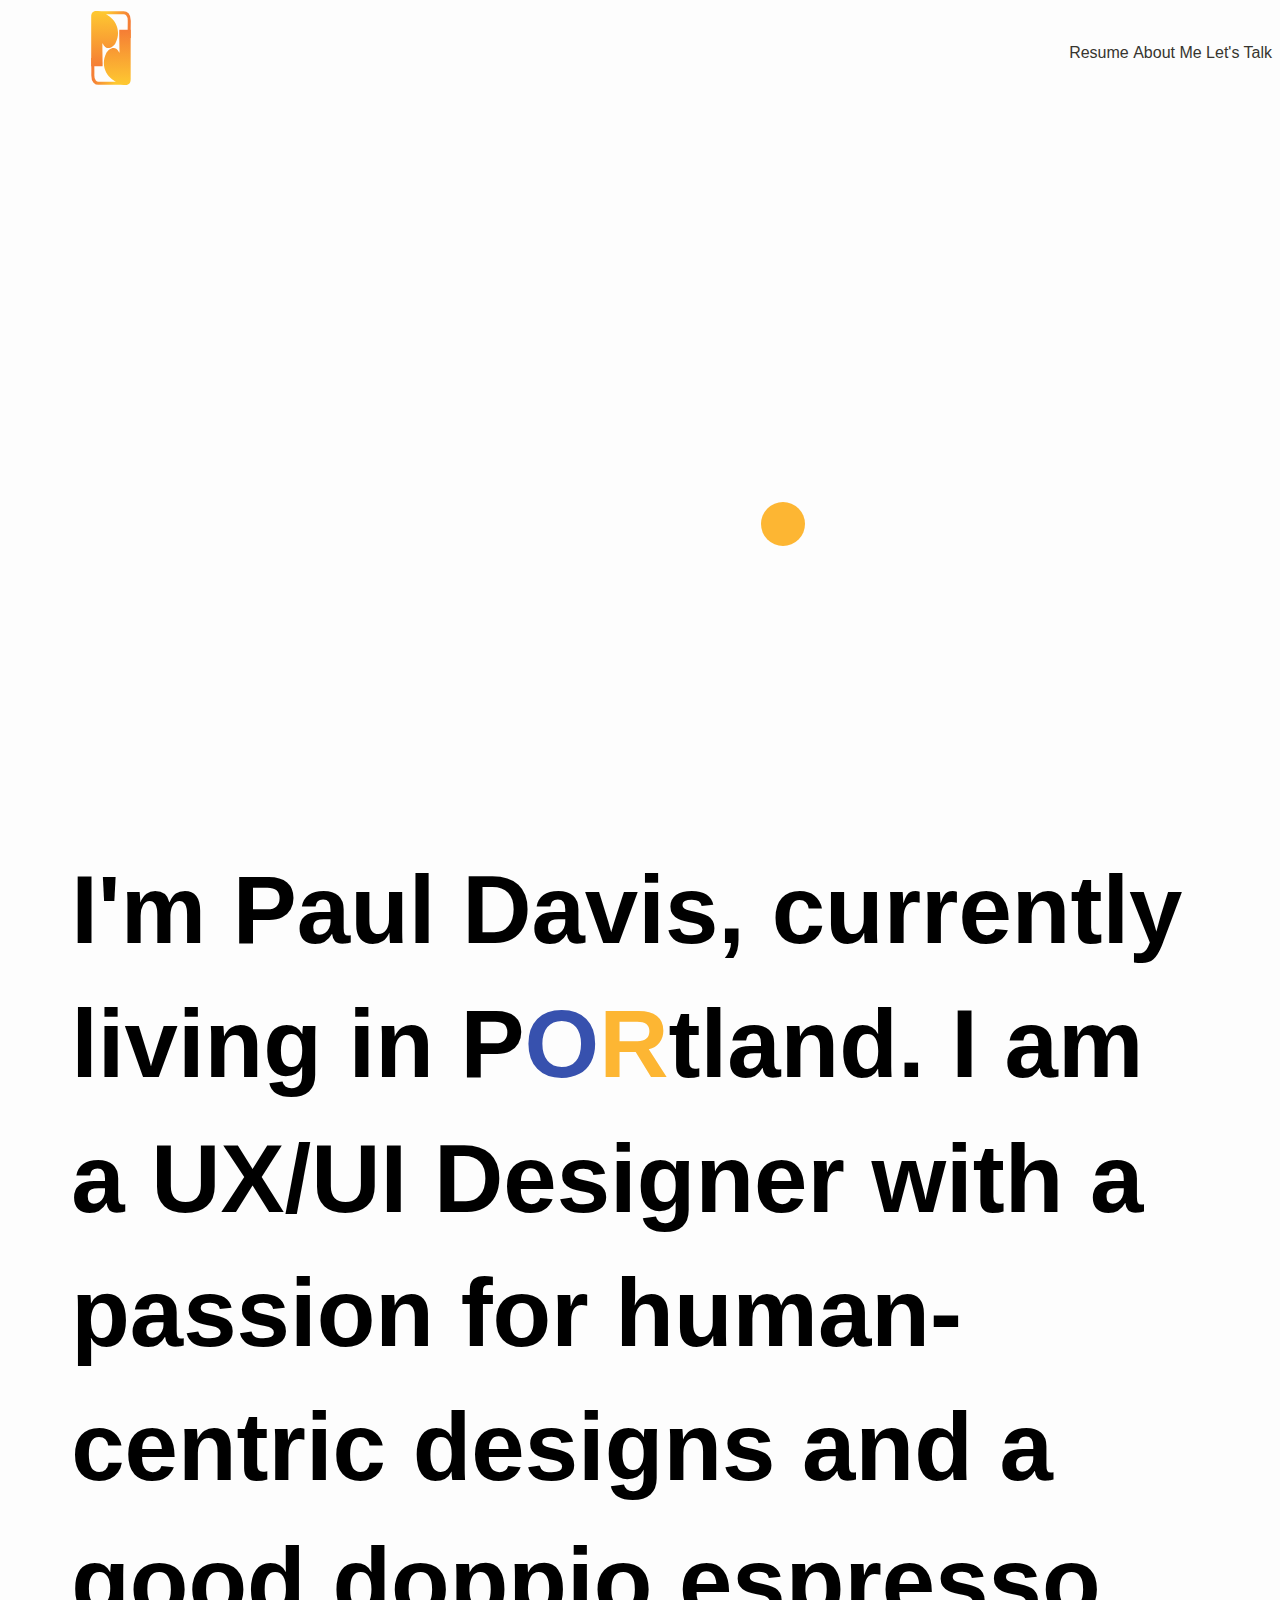
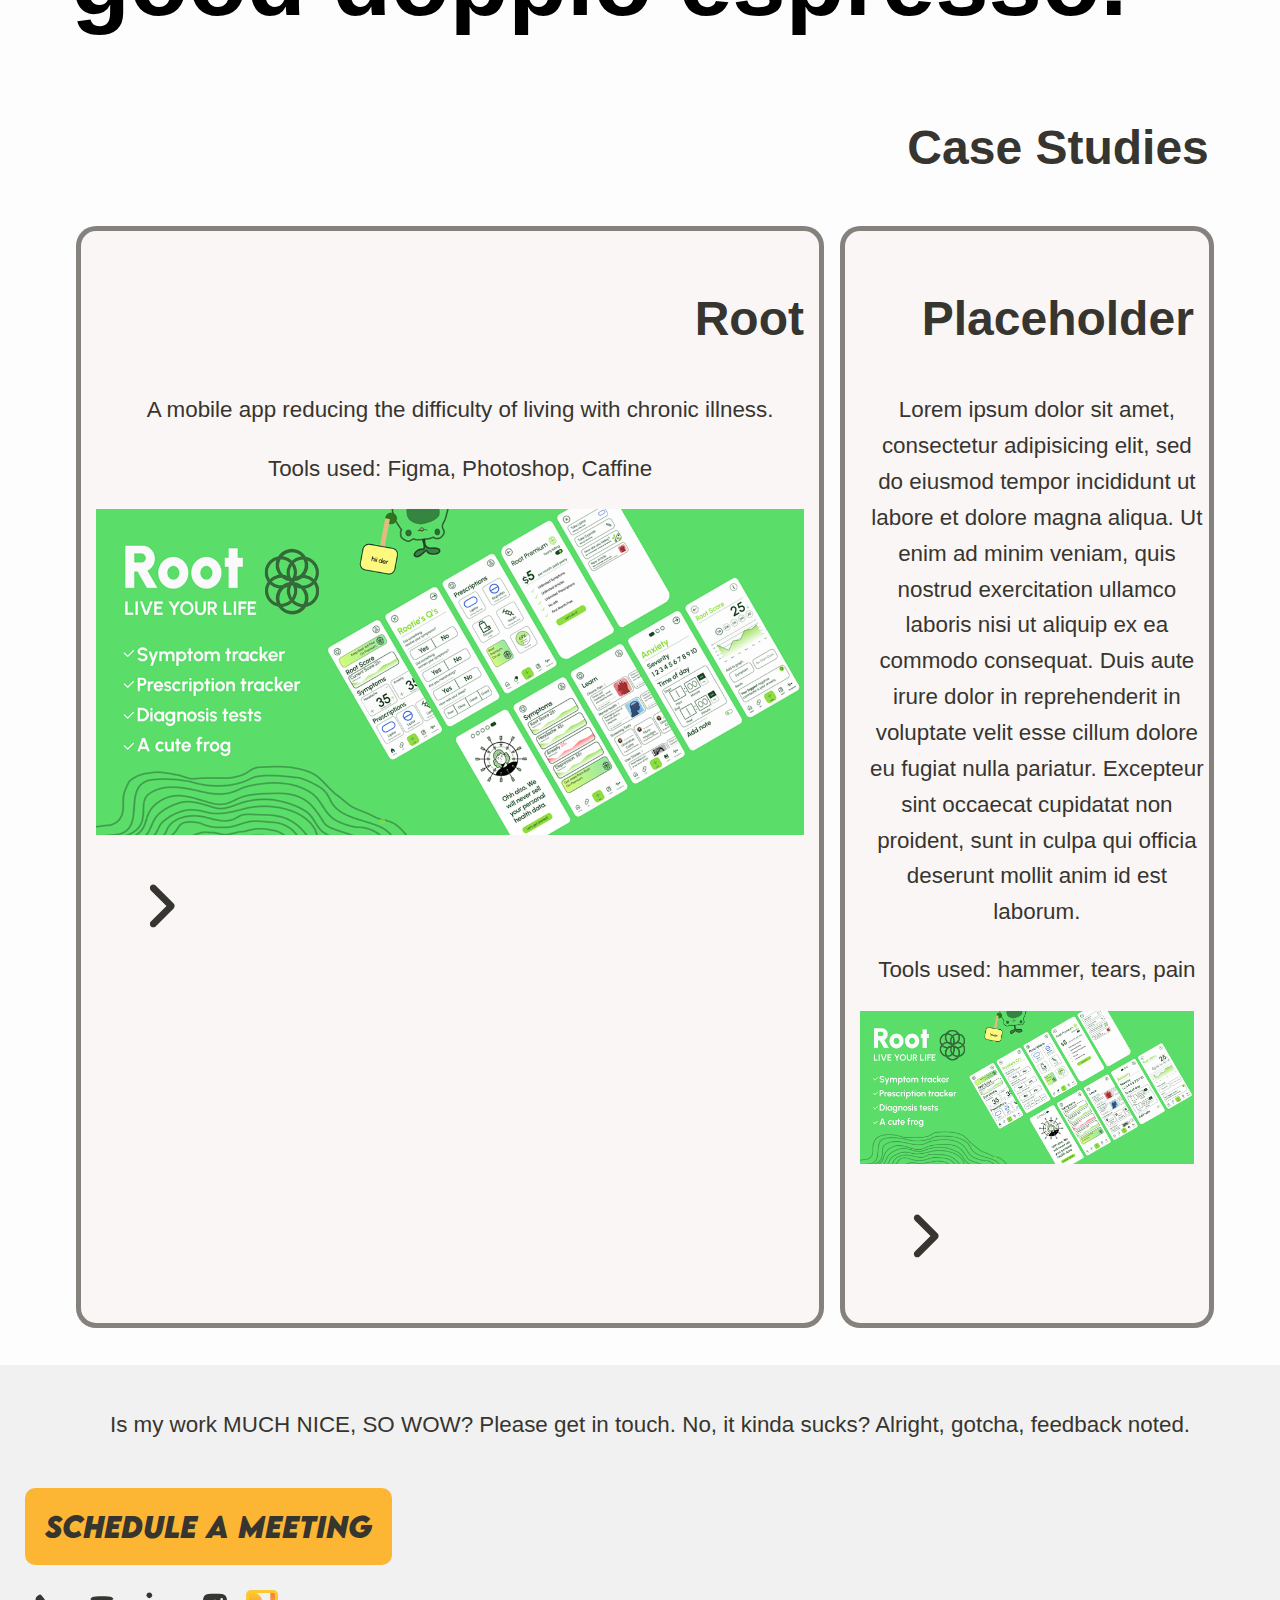
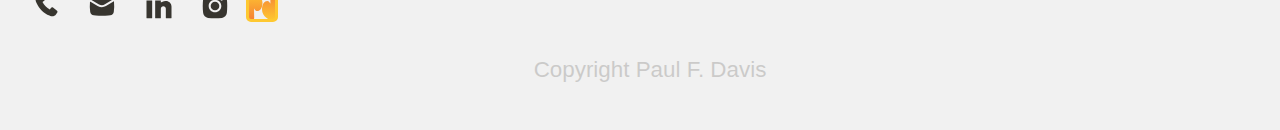
<file: Paul F. Davis | Portfolio/index.html>
<!DOCTYPE HTML>
<html lang="en">
   <head>
      <meta http-equiv="Content-Type" content="text/html; charset=utf-8">
      <meta name="author" content="Paul f. Davis UX/UI Designer">
      <meta name="description" content="UX/UI Designer, Paul F. Davis">
      <link rel="stylesheet" href="css/styles.css">
      <title> Paul F. Davis|UX/UI Designer </title>
   </head>
   <body>
     <header>
       <div class="container">
         <div class="navtoggle" id="myNavtoggle">
           <nav>
             <a id="logo" href="index.html">
                <svg width="40px" height="80px" viewBox="0 0 197 364" fill="none" xmlns="http://www.w3.org/2000/svg">
                <path d="M167.5 356H100L36.5 356C25 356 8.30301 346.819 9.02063 315.851C9.73825 284.883 8.31964 247.072 8.02063 230.851" stroke="url(#paint0_linear_104_4)" stroke-width="15"/>
                <path d="M29.9999 8L97.4999 8L161 8C172.5 8.00001 189.197 17.1811 188.479 48.1488C187.762 79.1166 188.18 116.279 188.479 132.5" stroke="url(#paint1_linear_104_4)" stroke-width="15"/>
                <path d="M195.368 205.607V91.6068L139.368 91.6066C138.035 119.607 142.034 211.641 139.368 205.607C120.368 162.607 87 186.106 76 205.607C47.5 261.606 71.3681 310.606 103.368 335.607C136.869 361.78 195.368 383.607 195.368 335.607L195.368 205.607Z" fill="url(#paint2_linear_104_4)"/>
                <path d="M1 158.393V272.393L57 272.393C58.3333 244.393 54.3337 152.359 57 158.393C76 201.393 109.368 177.894 120.368 158.393C148.868 102.394 125 53.3936 93 28.3932C59.4988 2.22005 1 -19.6066 1 28.3931V158.393Z" fill="url(#paint3_linear_104_4)"/>
                <defs>
                <linearGradient id="paint0_linear_104_4" x1="8.00251" y1="290.9" x2="120" y2="293.351" gradientUnits="userSpaceOnUse">
                <stop stop-color="#F57D35"/>
                <stop offset="1" stop-color="#FEC831"/>
                </linearGradient>
                <linearGradient id="paint1_linear_104_4" x1="189.497" y1="73.0999" x2="77.5" y2="70.6488" gradientUnits="userSpaceOnUse">
                <stop stop-color="#F57D35"/>
                <stop offset="1" stop-color="#FEC831"/>
                </linearGradient>
                <linearGradient id="paint2_linear_104_4" x1="145.393" y1="359.971" x2="145.393" y2="91.6065" gradientUnits="userSpaceOnUse">
                <stop stop-color="#FEC831"/>
                <stop offset="1" stop-color="#F57D35"/>
                </linearGradient>
                <linearGradient id="paint3_linear_104_4" x1="50.9755" y1="4.0293" x2="50.9755" y2="272.393" gradientUnits="userSpaceOnUse">
                <stop stop-color="#FEC831"/>
                <stop offset="1" stop-color="#F57D35"/>
                </linearGradient>
                </defs>
                </svg>
              </a>
               <ul>
                 <li> <a href="https://drive.google.com/file/d/1UgyTWqmLQPmSyR00i3N5O1ltVcLZYA8q/view?usp=sharing" target="_blank">Resume </a> </li>
                 <li> <a href="aboutme.html">About Me </a> </li>
                 <li> <a href="connect.html">Let's Talk</a> </li>
                 <li>
                 <a href="javascript:void(0);" class="ham" onclick="menuToggle()">
                 <svg width="60" height="60" viewBox="0 0 24 24" fill="none" xmlns="http://www.w3.org/2000/svg">
                 <path fill-rule="evenodd" clip-rule="evenodd" d="M19.75 12C19.75 11.5858 19.4142 11.25 19 11.25H5C4.58579 11.25 4.25 11.5858 4.25 12C4.25 12.4142 4.58579 12.75 5 12.75H19C19.4142 12.75 19.75 12.4142 19.75 12Z" fill="black"/>
                 <path fill-rule="evenodd" clip-rule="evenodd" d="M19.75 7C19.75 6.58579 19.4142 6.25 19 6.25H5C4.58579 6.25 4.25 6.58579 4.25 7C4.25 7.41421 4.58579 7.75 5 7.75H19C19.4142 7.75 19.75 7.41421 19.75 7Z" fill="black"/>
                 <path fill-rule="evenodd" clip-rule="evenodd" d="M19.75 17C19.75 16.5858 19.4142 16.25 19 16.25H5C4.58579 16.25 4.25 16.5858 4.25 17C4.25 17.4142 4.58579 17.75 5 17.75H19C19.4142 17.75 19.75 17.4142 19.75 17Z" fill="black"/>
                 </svg>
                 </a>
               </li>
              </ul>
           </nav>
         </div>
       </div>
     </header>
      <main id='main'>
        <div class='custom-br-2'> </div>
        <div class="hello-parent">
          <svg class="hello-word" width="365" height="365" viewBox="0 0 365 365">
            <g id="H-letter">
            <line class="H-left-stroke" x1="17" y1="0" x2="17" y2="124" stroke="#000" fill="none" stroke-width="34" />
            <line class="H-mid-stroke" x1="33" y1="62" x2="68" y2="62" stroke="#000" fill="none" stroke-width="34" />
            <line class="H-right-stroke" x1="84" y1="0" x2="84" y2="124" stroke="#000" fill="none" stroke-width="34" />
            </g>

            <g id="E-letter">
              <line class="E-left-stroke" x1="138" y1="0" x2="138" y2="124" stroke="#000" fill="none" stroke-width="34" />
              <line class="E-top-stroke" x1="154" y1="17" x2="201" y2="17" stroke="#000" fill="none" stroke-width="34" />
              <line class="E-mid-stroke" x1="154" y1="62" x2="196" y2="62" stroke="#000" fill="none" stroke-width="34" />
              <line class="E-bottom-stroke" x1="154" y1="107" x2="201" y2="107" stroke="#000" fill="none" stroke-width="34" />
            </g>

            <g id="L-one-letter">
              <line class="L-one-long-stroke" x1="17" y1="153" x2="17" y2="277" stroke="#000" fill="none" stroke-width="34" />
              <line class="L-one-short-stroke" x1="33" y1="260" x2="77" y2="260" stroke="#000" fill="none" stroke-width="34" />
            </g>

            <g id="L-two-letter">
              <line class="L-two-long-stroke" x1="104" y1="153" x2="104" y2="277" stroke="#000" fill="none" stroke-width="34" />
              <line class="L-two-short-stroke" x1="120" y1="260" x2="164" y2="260" stroke="#000" fill="none" stroke-width="34" />
            </g>

            <g id="O-letter">
              <circle class="O-stroke" cx="231" cy="215" r="48" stroke="#000" fill="none" stroke-width="31" />
            </g>

            <g id="yellow-dot">
              <line x1="325" y1="260" x2="325" y2="260" stroke="#fdb633" class="yellow-dot" />
            </g>
          </svg>
        </div>
        <div class='custom-br-2'> </div>
        <div class='home-h1'>
            <h1> I'm Paul Davis, currently living in P<span class="O">O</span><span class="R">R</span>tland.
               I am a UX/UI Designer with a passion for human-centric designs and a good doppio espresso.</h1>
        </div>
        <div class="case-studies">
         <h2 > Case Studies </h2>
        </div>
         <section class= "grid-layout-home">
           <div class="grid-parent">
             <div class="content-box">
                <div>
                   <div>
                      <div>
                         <div>
                            <h2>Root</h2>
                            <p>
                               A mobile app reducing the difficulty of living with chronic illness.
                            </p>
                            <p>
                               <b>Tools used:</b> Figma, Photoshop, Caffine
                            </p>
                                <picture>
                                <source srcset="img/root/root-hero-small.png" media="(max-width:767px)">
                                <img src="img/root/root-hero-large.png" alt="root case study image"/>
                               </picture>
                               <a href="root.html">
                              <svg class= "arrow" width="128px" height="128px" viewBox="0 0 64 64" fill="none" xmlns="http://www.w3.org/2000/svg">
                              <path fill-rule="evenodd" clip-rule="evenodd" d="M26.5858 19.919C27.3668 19.138 28.6332 19.138 29.4142 19.919L40.0809 30.5857C40.8619 31.3668 40.8619 32.6331 40.0809 33.4141L29.4142 44.0808C28.6332 44.8618 27.3668 44.8618 26.5858 44.0808C25.8047 43.2998 25.8047 42.0334 26.5858 41.2524L35.8382 31.9999L26.5858 22.7475C25.8047 21.9664 25.8047 20.7001 26.5858 19.919Z" fill="#37352F"/>
                              </svg>
                            </a>
                         </div>
                      </div>
                   </div>
                </div>
              </div>
            <div class="content-box">
               <div>
                  <div>
                     <div>
                        <div>
                           <h2>Placeholder</h2>
                           <p>
                              Lorem ipsum dolor sit amet, consectetur adipisicing elit, sed do eiusmod tempor incididunt ut labore et dolore magna aliqua. Ut enim ad minim veniam, quis nostrud exercitation ullamco laboris nisi ut aliquip ex ea commodo consequat. Duis aute irure dolor in reprehenderit in voluptate velit esse cillum dolore eu fugiat nulla pariatur. Excepteur sint occaecat cupidatat non proident, sunt in culpa qui officia deserunt mollit anim id est laborum.
                           </p>
                           <p>
                              <b>Tools used:</b> hammer, tears, pain
                           </p>
                               <picture>
                               <source srcset="img/root/root-hero-small.png" media="(max-width:767px)">
                               <img src="img/root/root-hero-large.png" alt="root case study image"/>
                              </picture>
                              <a href="root.html">
                             <svg class="arrow" width="128px" height="128px" viewBox="0 0 64 64" fill="none" xmlns="http://www.w3.org/2000/svg">
                               <path fill-rule="evenodd" clip-rule="evenodd" d="M26.5858 19.919C27.3668 19.138 28.6332 19.138 29.4142 19.919L40.0809 30.5857C40.8619 31.3668 40.8619 32.6331 40.0809 33.4141L29.4142 44.0808C28.6332 44.8618 27.3668 44.8618 26.5858 44.0808C25.8047 43.2998 25.8047 42.0334 26.5858 41.2524L35.8382 31.9999L26.5858 22.7475C25.8047 21.9664 25.8047 20.7001 26.5858 19.919Z" fill="#37352F"/>
                             </svg>
                           </a>
                        </div>
                     </div>
                  </div>
               </div>
             </div>
         </div>
     </section>
      <div class='custom-br'></div>
    </main>
      <footer>
        <div>
        </div>
         <div id="footer">
            <div>
               <p>Is my work MUCH NICE, SO WOW? Please get in touch. No, it kinda sucks? Alright, gotcha, feedback noted. </p>
            </div>
            <div class='custom-br'>  </div>
              <a class="button" href="https://doodle.com/bp/paulf.davis/lets-talk"> <span> Schedule a meeting </span> </a>
            <div class='custom-br'>  </div>
            <div>
              <a class="icon-footer" href="tel:971-269-4880">
                 <svg width="32" height="32" viewBox="0 0 32 32" fill="none" xmlns="http://www.w3.org/2000/svg">
                    <path d="M6.66692 13.1473C9.22212 18.7125 13.7688 23.1372 19.4215 25.5358L20.3276 25.9396C22.4007 26.8632 24.8377 26.1615 26.1022 24.2768L27.2863 22.5119C27.6713 21.938 27.5541 21.1652 27.0162 20.7313L23.0005 17.4916C22.4106 17.0157 21.5433 17.1265 21.092 17.7354L19.8497 19.4118C16.662 17.8393 14.0739 15.2512 12.5015 12.0635L14.1778 10.8212C14.7867 10.37 14.8975 9.50262 14.4217 8.91277L11.1818 4.89685C10.748 4.35914 9.97536 4.24185 9.40154 4.62661L7.62442 5.81821C5.72796 7.08982 5.03012 9.54695 5.97509 11.6255L6.66588 13.145L6.66692 13.1473Z" fill="#37352F"/>
                 </svg>
              </a>
              <a class="icon-footer" href="mailto:Paul.f.Davis1@gmail.com">
                 <svg width="32" height="32" viewBox="0 0 32 32" fill="none" xmlns="http://www.w3.org/2000/svg">
                    <path d="M9.71889 6.54348C13.8984 6.18017 18.1016 6.18017 22.2811 6.54348L24.2947 6.71853C25.6352 6.83505 26.7833 7.63461 27.3782 8.77831C27.4543 8.92463 27.3972 9.10178 27.257 9.18859L18.9024 14.3605C17.1106 15.4697 14.8512 15.493 13.0369 14.4209L4.6265 9.4511C4.49062 9.37081 4.42825 9.20553 4.48949 9.06006C5.0337 7.7673 6.2572 6.8444 7.70525 6.71853L9.71889 6.54348Z" fill="#37352F"/>
                    <path d="M4.48264 11.6892C4.27469 11.5663 4.00935 11.6985 3.98511 11.9389C3.6468 15.293 3.72868 18.679 4.23076 22.0178C4.49544 23.7779 5.93199 25.1273 7.70525 25.2815L9.71889 25.4565C13.8984 25.8198 18.1016 25.8198 22.2811 25.4565L24.2947 25.2815C26.068 25.1273 27.5045 23.7779 27.7692 22.0178C28.2859 18.5817 28.3576 15.0957 27.9842 11.6457C27.958 11.4037 27.6882 11.2739 27.4812 11.402L19.9551 16.061C17.5309 17.5617 14.4741 17.5932 12.0195 16.1428L4.48264 11.6892Z" fill="#37352F"/>
                 </svg>
              </a>
              <a class="icon-footer" href="https://www.linkedin.com/in/paul-davis-ux/" target="_blank">
                 <svg width="32" height="32" viewBox="0 0 32 32" fill="none" xmlns="http://www.w3.org/2000/svg">
                    <path d="M6.33333 2.5C4.76853 2.5 3.5 3.76853 3.5 5.33333C3.5 6.89814 4.76853 8.16667 6.33333 8.16667C7.89814 8.16667 9.16667 6.89814 9.16667 5.33333C9.16667 3.76853 7.89814 2.5 6.33333 2.5Z" fill="#37352F"/>
                    <path d="M3.66667 10.5C3.57462 10.5 3.5 10.5746 3.5 10.6667V28C3.5 28.092 3.57462 28.1667 3.66667 28.1667H9C9.09205 28.1667 9.16667 28.092 9.16667 28V10.6667C9.16667 10.5746 9.09205 10.5 9 10.5H3.66667Z" fill="#37352F"/>
                    <path d="M12.3333 10.5C12.2413 10.5 12.1667 10.5746 12.1667 10.6667V28C12.1667 28.092 12.2413 28.1667 12.3333 28.1667H17.6667C17.7587 28.1667 17.8333 28.092 17.8333 28V18.6667C17.8333 18.0036 18.0967 17.3677 18.5656 16.8989C19.0344 16.4301 19.6703 16.1667 20.3333 16.1667C20.9964 16.1667 21.6323 16.4301 22.1011 16.8989C22.5699 17.3677 22.8333 18.0036 22.8333 18.6667V28C22.8333 28.092 22.908 28.1667 23 28.1667H28.3333C28.4254 28.1667 28.5 28.092 28.5 28V16.507C28.5 13.2713 25.6859 10.74 22.4665 11.0327C21.4736 11.1229 20.4919 11.3697 19.5753 11.7626L17.8333 12.5091V10.6667C17.8333 10.5746 17.7587 10.5 17.6667 10.5H12.3333Z" fill="#37352F"/>
                 </svg>
              </a>
              <a class="icon-footer" href="https://www.instagram.com/pdvis/" target="_blank">
                 <svg width="32" height="32" viewBox="0 0 32 32" fill="none" xmlns="http://www.w3.org/2000/svg">
                    <path d="M16 11.6666C13.6068 11.6666 11.6667 13.6067 11.6667 15.9999C11.6667 18.3931 13.6068 20.3332 16 20.3332C18.3932 20.3332 20.3333 18.3931 20.3333 15.9999C20.3333 13.6067 18.3932 11.6666 16 11.6666Z" fill="#37352F"/>
                    <path fill-rule="evenodd" clip-rule="evenodd" d="M9.02605 4.10852C13.6235 3.59469 18.3765 3.59469 22.974 4.10852C25.5052 4.39142 27.5468 6.38579 27.8439 8.92586C28.3936 13.6259 28.3936 18.3739 27.8439 23.0739C27.5468 25.614 25.5052 27.6084 22.974 27.8913C18.3765 28.4051 13.6235 28.4051 9.02605 27.8913C6.49485 27.6084 4.45326 25.614 4.15618 23.0739C3.60647 18.3739 3.60647 13.6259 4.15618 8.92586C4.45326 6.38579 6.49485 4.39142 9.02605 4.10852ZM22.6667 7.9999C21.9303 7.9999 21.3333 8.59685 21.3333 9.33323C21.3333 10.0696 21.9303 10.6666 22.6667 10.6666C23.403 10.6666 24 10.0696 24 9.33323C24 8.59685 23.403 7.9999 22.6667 7.9999ZM9.66667 15.9999C9.66667 12.5021 12.5022 9.66657 16 9.66657C19.4978 9.66657 22.3333 12.5021 22.3333 15.9999C22.3333 19.4977 19.4978 22.3332 16 22.3332C12.5022 22.3332 9.66667 19.4977 9.66667 15.9999Z" fill="#37352F"/>
                 </svg>
              </a>
               <a href="https://paulfdavisuxui.myportfolio.com/work" target="_blank">
                  <svg width="32" height="32" viewBox="0 0 32 32" fill="none" xmlns="http://www.w3.org/2000/svg">
                     <path d="M2 18.4446V27.8428C2 29.5865 3.4135 31 5.15715 31C6.84242 31 8.20847 29.6771 8.19196 27.9919C8.15134 23.8455 7.94105 17.932 8.16755 18.4446C9.54177 21.5547 11.5335 21.4349 13.1757 20.4246C14.835 19.4038 15.7726 17.5387 16.1697 15.6314C17.2801 10.2967 15.1505 6.485 12.1324 4.12708C8.44276 1.2445 2 -1.15937 2 4.12707V18.4446Z" fill="url(#paint0_linear_2_2)"/>
                     <path d="M30.4683 13.5554V4.15717C30.4683 2.41352 29.0548 1.00001 27.3111 1.00001C25.6258 1 24.2598 2.32294 24.2763 4.00813C24.3169 8.15449 24.5272 14.068 24.3007 13.5554C22.9265 10.4453 20.9348 10.5651 19.2926 11.5754C17.6333 12.5962 16.6956 14.4613 16.2986 16.3686C15.1881 21.7033 17.3178 25.515 20.3359 27.8729C24.0255 30.7555 30.4683 33.1594 30.4683 27.8729L30.4683 13.5554Z" fill="url(#paint1_linear_2_2)"/>
                     <rect x="1.5" y="1.5" width="29" height="29" rx="3.5" stroke="#FEC831" stroke-width="3"/>
                     <defs>
                        <linearGradient id="paint0_linear_2_2" x1="7.50404" y1="1.44377" x2="7.50404" y2="31" gradientUnits="userSpaceOnUse">
                           <stop stop-color="#FEC831"/>
                           <stop offset="1" stop-color="#F57D35"/>
                        </linearGradient>
                        <linearGradient id="paint1_linear_2_2" x1="24.9642" y1="30.5562" x2="24.9642" y2="0.999986" gradientUnits="userSpaceOnUse">
                           <stop stop-color="#FEC831"/>
                           <stop offset="1" stop-color="#F57D35"/>
                        </linearGradient>
                     </defs>
                  </svg>
                </a>
            </div>
               <p id='copyright'> Copyright Paul F. Davis </p>
         </div>
      </footer>
      <script src="https://code.jquery.com/jquery-3.6.0.min.js" integrity="sha256-/xUj+3OJU5yExlq6GSYGSHk7tPXikynS7ogEvDej/m4=" crossorigin="anonymous"></script>
      <script src ="js/scripts.js"> </script>
   </body>
</html>
</file>
<file: Paul F. Davis | Portfolio/css/styles.css>
/* general/element changes */
* {
	box-sizing: border-box;
}

html {
	scroll-behavior: smooth;
}

@font-face {
	font-family: 'lemon';
	src: url(../lemonmilk.otf);
}

main {
	margin-left: 5%;
	margin-right: 5%;
}

body {
	background-color: #fdfdfd;
	font-family: 'Poppins-Regular.ttf', sans-serif;
	font-size: 16px;
	font-weight: 300;
	line-height: 1.6;
	color: #37352f;
	max-width: 100%
}

h1,
h2,
h3,
h4 {
	line-height: 1.4;
}

h1 {
	font-size: 6em;
	font-weight: 700;
	color: #000000;
	text-overflow: ellipsis;
	text-align: left;
	width: 100%;
}

h2 {
	font-size: 3em;
	font-weight: 700;
}

p {
	font-size: 1.25em;
	font-weight: 30;
	text-overflow: ellipsis;
	width: 100%;
	text-align: left;
	margin-left: 10px
}

img {
	width: 100%;
}

a {
	text-decoration: none;
	color: #37352F
}



/* welcome to ze classes */

.arrow {
	padding: 10px;
	transition-property: opacity;
}

.arrow:hover {
	opacity: 80%
}

.row {
	display: flex;
	flex-wrap: wrap;
	justify-content: flex-start;
	margin: 0 auto;
}

.content-box {
	background-color: rgb(250, 246, 246);
	margin: 5px;
	padding: 15px;
	border: 5px solid #37352F99;
	border-radius: 20px;
}

.O { color: #3751AE;
}

.R { color: #FDB633;
}

.button {
	border-radius: 10px;
	background-color: #fdb633;
	border: none;
	color: #37352F;
	text-align: center;
	font-family: 'lemon';
	font-size: 28px;
	padding: 20px;
	width: 400px;
	transition: all 0.5s;
	cursor: pointer;
	margin: 5px;
}


.button span {
	cursor: pointer;
	display: inline-block;
	position: relative;
	transition: 0.5s;
}

.button span:after {
	content: '\00bb';
	position: absolute;
	opacity: 0;
	top: 0;
	right: -20px;
	transition: 0.5s;
}

.button:hover span {
	padding-right: 25px;
}

.button:hover span:after {
	opacity: 1;
	right: 0;
}

.custom-br {
	height: 40px;
}

.icon-footer {
	padding: 10px;
	transition-property: opacity;
}

.icon-footer:hover {
	opacity: 80%
}

.icon {}

.navtoggle.responsive li  {
	  display: block;
}
/* SHOW ME YOUR ID's */

#cta {
	width: 64px;
	height: 64px
}

#copyright {
	opacity: 20%;
	text-align: center;
}

#footer {
	padding-bottom: 10px;
	margin: -8px;
	background-color: #f1f1f1;
	padding: 20PX;
}

#home-nav,.home-h1 {
	animation: fadeIn 10s;
}

@keyframes fadeIn {
	0% {
		opacity: 0;
	}

	100% {
		opacity: 1;
	}
}

#logo {
	padding-left: 20px;

}


.grid-layout-one .card {
	width: 100%;
}

.grid-layout-one .grid-parent {
	display: grid;
	gap: 1em;
	grid-template-columns: repeat(auto-fit, minmax(300px, 1fr));
}




/* hello animation*/

.hello-parent {
	height: 100%;
	width: 100%;
	margin: 0;
}

.hello-parent {
	display: flex;
	background: none;
}

.hello-word {
	margin: auto;
}

.H-left-stroke {
	stroke-dasharray: 124px;
	stroke-dashoffset: 124px;
	animation: H-left-move 20s ease forwards;
}

.H-mid-stroke {
	stroke-dasharray: 37px;
	stroke-dashoffset: 37px;
	animation: H-mid-move 9s ease forwards;
}

.H-right-stroke {
	stroke-dasharray: 124px;
	stroke-dashoffset: 124px;
	animation: H-right-move 13s ease forwards;
}

@keyframes H-left-move {
	0% {
		stroke-dashoffset: 124px;
	}

	5% {
		stroke-dashoffset: 0px;
	}

	100% {
		stroke-dashoffset: 0px;
	}
}

@keyframes H-mid-move {
	0% {
		stroke-dashoffset: 37px;
	}

	5% {
		stroke-dashoffset: 37px;
	}

	10% {
		stroke-dashoffset: 0px;
	}

	100% {
		stroke-dashoffset: 0px;
	}
}

@keyframes H-right-move {
	0% {
		stroke-dashoffset: 124px;
	}

	5% {
		stroke-dashoffset: 124px;
	}

	10% {
		stroke-dashoffset: 0px;
	}

	100% {
		stroke-dashoffset: 0px;
	}
}

.E-left-stroke {
	stroke-dasharray: 124px;
	stroke-dashoffset: 124px;
	animation: E-left-move 20s ease forwards;
}

.E-top-stroke {
	stroke-dasharray: 47px;
	stroke-dashoffset: 47px;
	animation: E-top-move 10s ease forwards;
}

.E-mid-stroke {
	stroke-dasharray: 42px;
	stroke-dashoffset: 42px;
	animation: E-mid-move 10s ease forwards;
}

.E-bottom-stroke {
	stroke-dasharray: 47px;
	stroke-dashoffset: 47px;
	animation: E-bottom-move 10s ease forwards;
}

@keyframes E-left-move {
	0% {
		stroke-dashoffset: 124px;
	}

	2% {
		stroke-dashoffset: 124px;
	}

	6% {
		stroke-dashoffset: 0px;
	}

	100% {
		stroke-dashoffset: 0px;
	}
}

@keyframes E-top-move {
	0% {
		stroke-dashoffset: 47px;
	}

	6% {
		stroke-dashoffset: 47px;
	}

	11% {
		stroke-dashoffset: 0px;
	}

	100% {
		stroke-dashoffset: 0px;
	}
}

@keyframes E-mid-move {
	0% {
		stroke-dashoffset: 42px;
	}

	8% {
		stroke-dashoffset: 42px;
	}

	13% {
		stroke-dashoffset: 0px;
	}

	100% {
		stroke-dashoffset: 0px;
	}
}

@keyframes E-bottom-move {
	0% {
		stroke-dashoffset: 47px;
	}

	11% {
		stroke-dashoffset: 47px;
	}

	16% {
		stroke-dashoffset: 0px;
	}

	100% {
		stroke-dashoffset: 0px;
	}
}


.L-one-long-stroke {
	stroke-dasharray: 124px;
	stroke-dashoffset: 124px;
	animation: L-one-long-move 20s ease forwards;
}

.L-one-short-stroke {
	stroke-dasharray: 44px;
	stroke-dashoffset: 44px;
	animation: L-one-short-move 10s ease forwards;
}

@keyframes L-one-long-move {
	0% {
		stroke-dashoffset: 124px;
	}

	2% {
		stroke-dashoffset: 124px;
	}

	7% {
		stroke-dashoffset: 0px;
	}

	100% {
		stroke-dashoffset: 0px;
	}
}

@keyframes L-one-short-move {
	0% {
		stroke-dashoffset: 44px;
	}

	13% {
		stroke-dashoffset: 44px;
	}

	18% {
		stroke-dashoffset: 0px;
	}

	100% {
		stroke-dashoffset: 0px;
	}
}


.L-two-long-stroke {
	stroke-dasharray: 124px;
	stroke-dashoffset: 124px;
	animation: L-two-long-move 20s ease forwards;
}

.L-two-short-stroke {
	stroke-dasharray: 44px;
	stroke-dashoffset: 44px;
	animation: L-two-short-move 10s ease forwards;
}

@keyframes L-two-long-move {
	0% {
		stroke-dashoffset: 124px;
	}

	3% {
		stroke-dashoffset: 124px;
	}

	8% {
		stroke-dashoffset: 0px;
	}

	100% {
		stroke-dashoffset: 0px;
	}
}

@keyframes L-two-short-move {
	0% {
		stroke-dashoffset: 44px;
	}

	15% {
		stroke-dashoffset: 44px;
	}

	20% {
		stroke-dashoffset: 0px;
	}

	100% {
		stroke-dashoffset: 0px;
	}
}


.O-stroke {
	stroke-dasharray: 302px;
	stroke-dashoffset: 302px;
	animation: O-move 20s ease forwards;
}

@keyframes O-move {
	0% {
		stroke-dashoffset: 302px;
	}

	4% {
		stroke-dashoffset: 302px;
	}

	9% {
		stroke-dashoffset: 0px;
	}

	100% {
		stroke-dashoffset: 0px;
	}
}

.yellow-dot {
	stroke-width: 44px;
	stroke-linecap: round;
	animation: yellow-dot-grow 8s ease-out forwards;
}

@keyframes yellow-dot-grow {
	0% {
		stroke-width: 0px;
	}

	15% {
		stroke-width: 0px;
	}

	20% {
		stroke-width: 44px;
	}

	100% {
		stroke-width: 44px;
	}
}

.custom-br-2 {
	height: 150px;
}

.navtoggle li:not(:last-child) {
  display: none;
}

.navtoggle, .navtoggle.responsive {
  position: relative;
}

ul{ float: right;}

nav > ul > li {
  display: inline-block;
}


li:not(:last-child) {
	padding-bottom: 1em;
}

.navtoggle, .navtoggle.responsive {
	position: relative;
}

nav {
  display: inline-block;
  width: 100%;
}
.navtoggle.responsive li  {
  display: inline-block;
}
/* media query */

@media only screen and (min-width: 640px) {

		p {
			text-align: center;
		}

		.button {
			align-self: center;
		}

		.content-box {
			width: 100%;
		}

	.grid-layout-home .content-box {
	  width: 100%;
	}

	.grid-layout-home .grid-parent {
	  display: grid;
	  gap: 1em;
	  grid-template-columns: repeat(auto-fit, minmax(300px, 1fr)) ;
	}

	.case-studies {text-align: right;}

	.content-box-small {
		width: 100%;
	}

	ul:not(:last-child) {
		list-style-type: none;
		margin: -8px;
		padding: 10px;
		font-family: 'lemon';
		color: black;
		font-size: 100%;
	}

	li a:not(:last-child) {
		float:right;
		color: #000;
		padding: 32px 0px;
		padding-top: 0px;
		text-decoration: none;
		align-items: baseline;
		margin-bottom: 1em;
	}

	nav > ul {
	  margin: 2em 0;
	}



	li a:hover {
		color: #fdb633;
	}
/* 2.3 stuff*/


.navtoggle li:not(:last-child) {
	display: inline-block;
}

.navtoggle li:not(:last-child) {
	display: none;
}



/* removed font-size as defined above */
.navtoggle li .ham{
	position: absolute;
	right: 0;
	top: 2px;
}

#logo { max-width: 150px;
	 margin-left: 5%;
	 padding-top: 10%;
}

.navtoggle li:not(:last-child) {
  display: inline-block;
}

.navtoggle li:last-child {
	display: none;
}

}

@media only screen and (min-width: 1024px) {


  ul { align-items: center;}
	p {
		font-size: 1.4em;
	}
 	h1 { text-align: left;
	}
	h2 {text-align: right;}

	p {
		max-width: 100%;
		text-align: center;
	}

	li a:hover {
		color: #fdb633;
	}

	.grid-layout-home .content-box {
		width: 100%;
	}

	#logo { margin-top: 2%;}


	.grid-layout-home .grid-parent {
		display: grid;
		gap: 1em;
		grid-template-columns: 2fr 1fr;
	}



/*buggy solution to mobile viewport allignment issue margin-top: -100px; when used in code chunck bellow */


	/*	ul:not(:last-child){
			list-style-type: none;
			margin: -8px;
			padding: 10px;
			width: 100%;
			font-family: 'lemon';
			color: black;
			font-size: 120%;
			max-width: 100%;
		}
		*/

	/*	li a {
			float: right;
			color: #000;
			padding: 32px 16px;
			text-decoration: none;
			align-items: baseline;
		} */



/*hacky solutions to the hamberger being shown in this viewport which cause issues in the mobile viewport */
/*
		.navtoggle .ham{
			display: none;
		}
#ham { opacity: 0%}
*/
		nav > ul {
		  list-style-type: none;
		  padding: 0;
		}
}
</file>
